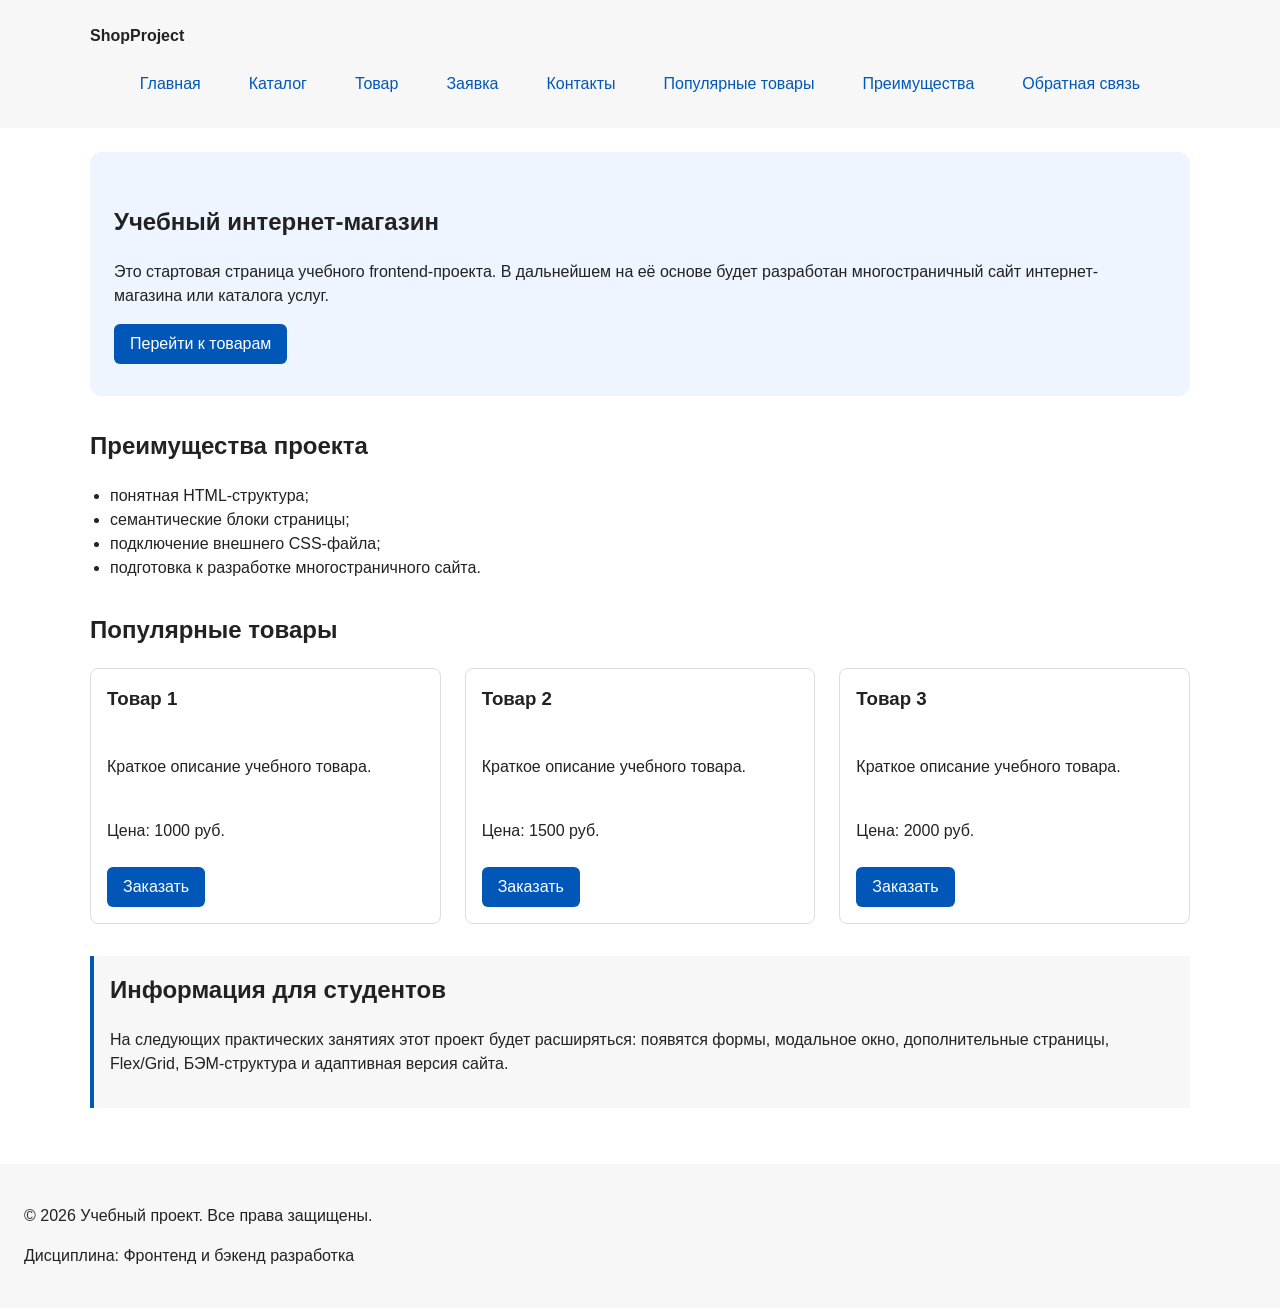
<file: index.html>
﻿<!DOCTYPE html>
<html lang="ru">
<head>
    <meta charset="UTF-8">
    <meta name="viewport" content="width=device-width, initial-scale=1.0">
  <meta name="description" content="Главная страница учебного интернет-магазина ShopProject.">
    <title>Учебный интернет-магазин</title>
    <link rel="stylesheet" href="css/style.css">
    <script src="js/main.js" defer></script>
</head>
<body>

  <!-- Шапка сайта -->
  <header class="site-header">
    <div class="site-header__inner">
      <a class="site-header__logo" href="index.html">ShopProject</a>
      <nav class="site-nav" aria-label="Основная навигация">
        <ul class="site-nav__list">
          <li><a class="site-nav__link" href="index.html">Главная</a></li>
          <li><a class="site-nav__link" href="catalog.html">Каталог</a></li>
          <li><a class="site-nav__link" href="product.html">Товар</a></li>
          <li><a class="site-nav__link" href="order.html">Заявка</a></li>
          <li><a class="site-nav__link" href="contacts.html">Контакты</a></li>
          <li><a class="site-nav__link" href="index.html#popular">Популярные товары</a></li>
          <li><a class="site-nav__link" href="index.html#advantages">Преимущества</a></li>
          <li><a class="site-nav__link" href="index.html#contacts">Обратная связь</a></li>
        </ul>
      </nav>
    </div>
  </header>

  <!-- Основное содержимое страницы -->
  <main>

    <!-- Hero-блок -->
    <section class="hero">
      <h1>Учебный интернет-магазин</h1>
      <p>
        Это стартовая страница учебного frontend-проекта.
        В дальнейшем на её основе будет разработан многостраничный сайт
        интернет-магазина или каталога услуг.
      </p>
      <a class="button" href="#popular">Перейти к товарам</a>
    </section>

    <!-- Блок преимуществ -->
    <section class="section advantages" id="advantages">
      <h2 class="section__title">Преимущества проекта</h2>
      <ul class="advantages__list">
        <li>понятная HTML-структура;</li>
        <li>семантические блоки страницы;</li>
        <li>подключение внешнего CSS-файла;</li>
        <li>подготовка к разработке многостраничного сайта.</li>
      </ul>
    </section>

    <!-- Блок популярных товаров -->
    <section class="section" id="popular">
      <h2 class="section__title">Популярные товары</h2>

      <div class="products-grid">

      <article class="product-card">
        <h3 class="product-card__title">Товар 1</h3>
        <p>Краткое описание учебного товара.</p>
        <p>Цена: 1000 руб.</p>
        <button class="button product-card__button" type="button" data-product="Товар 1">
            Заказать
        </button>
      </article>

      <article class="product-card">
        <h3 class="product-card__title">Товар 2</h3>
        <p>Краткое описание учебного товара.</p>
        <p>Цена: 1500 руб.</p>
        <button class="button product-card__button" type="button" data-product="Товар 2">
            Заказать
        </button>
      </article>

      <article class="product-card">
        <h3 class="product-card__title">Товар 3</h3>
        <p>Краткое описание учебного товара.</p>
        <p>Цена: 2000 руб.</p>
        <button class="button product-card__button" type="button" data-product="Товар 3">
            Заказать
        </button>
      </article>
      </div>
    </section>

    <!-- Дополнительный информационный блок -->
    <aside class="info-panel">
      <h2 class="section__title">Информация для студентов</h2>
      <p>
        На следующих практических занятиях этот проект будет расширяться:
        появятся формы, модальное окно, дополнительные страницы,
        Flex/Grid, БЭМ-структура и адаптивная версия сайта.
      </p>
    </aside>

  </main>

<!-- Модальное окно с формой заявки -->
<dialog class="order-dialog" id="order-dialog" aria-labelledby="order-dialog-title">
    <h2 id="order-dialog-title">Оформление заявки</h2>

    <form class="order-form" id="order-form" action="#" method="post" novalidate>
        <!-- Скрытое поле для выбранного товара -->
        <input id="selected-product" name="selected-product" type="hidden">

        <div class="order-form__field">
        <label class="order-form__label" for="order-name">Имя</label>
        <input
            id="order-name" class="order-form__input"
            name="name"
            type="text"
            placeholder="Введите ваше имя"
            minlength="2"
            autocomplete="given-name"
            required
        >
        </div>

        <div class="order-form__field">
        <label class="order-form__label" for="order-email">E-mail</label>
        <input
            id="order-email" class="order-form__input"
            name="email"
            type="email"
            placeholder="example@mail.ru"
            autocomplete="email"
            required
        >
        </div>

        <div class="order-form__field">
        <label class="order-form__label" for="order-phone">Телефон</label>
        <input
            id="order-phone" class="order-form__input"
            name="phone"
            type="tel"
            inputmode="tel"
            placeholder="+7 (900) 000-00-00"
            pattern="^\+7 \(\d{3}\) \d{3}-\d{2}-\d{2}$"
            required
        >
        <small class="order-form__hint">Формат: +7 (900) 000-00-00</small>
        </div>

        <div class="order-form__field">
        <label class="order-form__label" for="order-date">Дата связи</label>
        <input id="order-date" class="order-form__input" name="date" type="date">
        </div>

        <div class="order-form__field">
        <label class="order-form__label" for="order-topic">Тема заявки</label>
        <select id="order-topic" class="order-form__select" name="topic" required>
            <option value="">Выберите тему</option>
            <option value="product">Заказ товара</option>
            <option value="consultation">Консультация</option>
            <option value="delivery">Доставка</option>
        </select>
        </div>

        <div class="order-form__field">
        <label class="order-form__label" for="order-comment">Комментарий</label>
        <textarea
            id="order-comment" class="order-form__textarea"
            name="comment"
            rows="4"
            placeholder="Укажите дополнительную информацию"
        ></textarea>
        </div>

        <div class="order-form__field order-form__field--checkbox">
        <label>
            <input id="order-agreement" name="agreement" type="checkbox" required>
            Я согласен на обработку данных
        </label>
        </div>

        <div class="order-form__actions">
        <button type="button" id="close-order-dialog">Закрыть</button>
        <button type="submit">Отправить заявку</button>
        </div>
    </form>
    </dialog>

    <!-- Сообщение об успешной отправке -->
    <p class="order-form__success" id="success-message" hidden>
    Форма успешно отправлена!
    </p>
  <!-- Подвал сайта -->
  <footer class="site-footer" id="contacts">
    <p>&copy; 2026 Учебный проект. Все права защищены.</p>
    <p>Дисциплина: Фронтенд и бэкенд разработка</p>
  </footer>

</body>
</html>
</file>
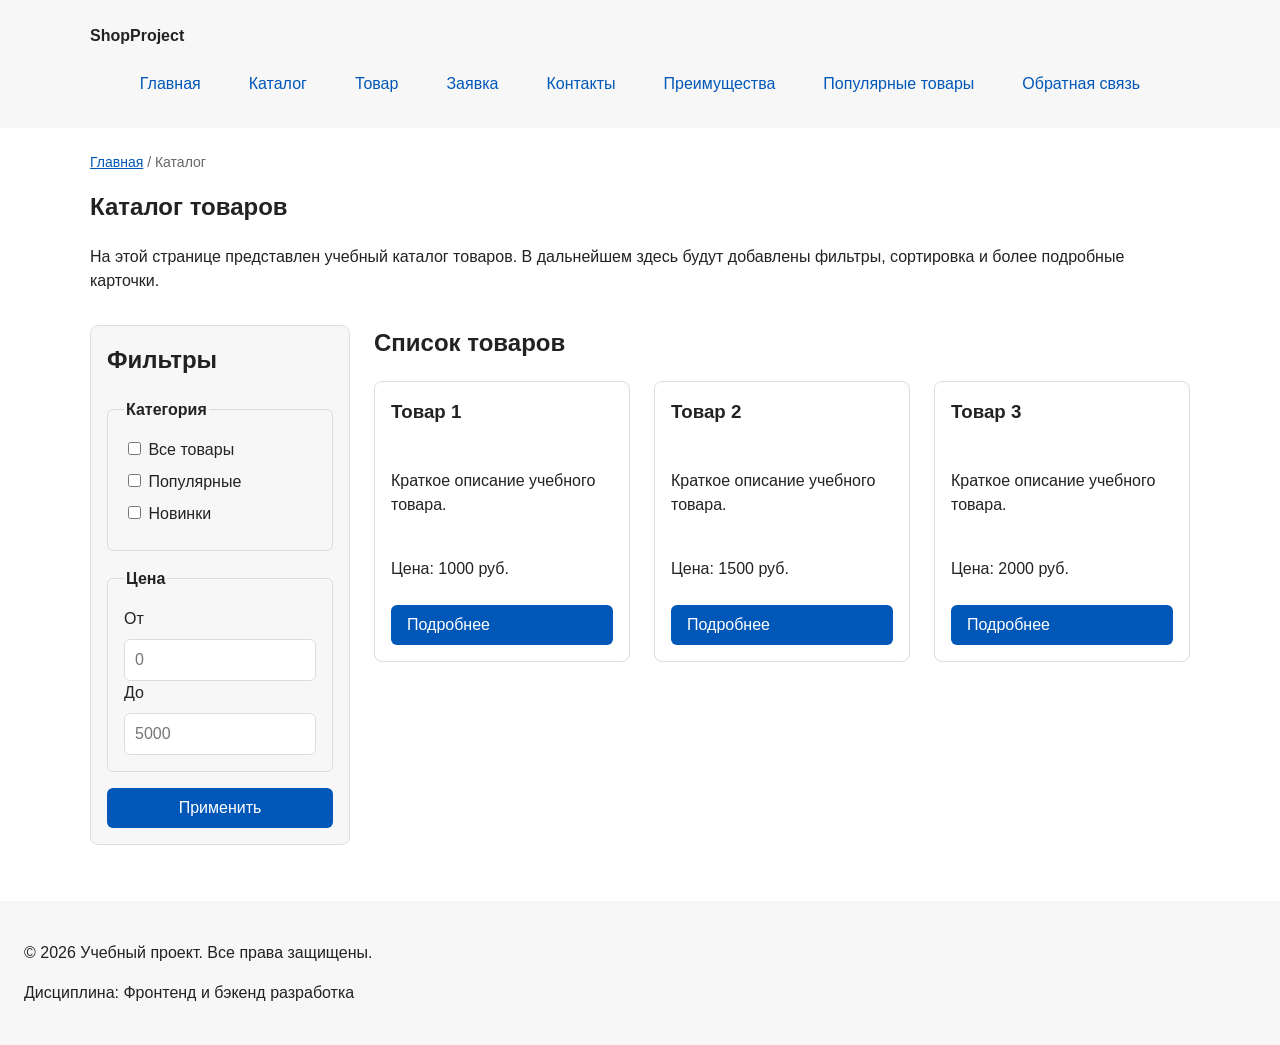
<file: catalog.html>
﻿<!DOCTYPE html>
<html lang="ru">
<head>
  <meta charset="UTF-8">
  <meta name="viewport" content="width=device-width, initial-scale=1.0">
  <meta name="description" content="Каталог товаров учебного интернет-магазина.">
  <title>Каталог товаров – Учебный интернет-магазин</title>
  <link rel="stylesheet" href="css/style.css">
  <script src="js/main.js" defer></script>
</head>
<body>

  <!-- Шапка сайта -->
  <header class="site-header">
    <div class="site-header__inner">
      <a class="site-header__logo" href="index.html">ShopProject</a>
      <nav class="site-nav" aria-label="Основная навигация">
        <ul class="site-nav__list">
          <li><a class="site-nav__link" href="index.html">Главная</a></li>
          <li><a class="site-nav__link" href="catalog.html">Каталог</a></li>
          <li><a class="site-nav__link" href="product.html">Товар</a></li>
          <li><a class="site-nav__link" href="order.html">Заявка</a></li>
          <li><a class="site-nav__link" href="contacts.html">Контакты</a></li>
          <li><a class="site-nav__link" href="index.html#advantages">Преимущества</a></li>
          <li><a class="site-nav__link" href="index.html#popular">Популярные товары</a></li>
          <li><a class="site-nav__link" href="index.html#contacts">Обратная связь</a></li>
        </ul>
      </nav>
    </div>
  </header>

  <!-- Основное содержимое страницы -->
  <main>

    <!-- Хлебные крошки -->
    <nav class="breadcrumbs" aria-label="Хлебные крошки">
      <a class="breadcrumbs__link" href="index.html">Главная</a>
      <span class="breadcrumbs__current">Каталог</span>
    </nav>

    <!-- Заголовок раздела -->
    <section class="section">
      <h1 class="section__title">Каталог товаров</h1>
      <p>
        На этой странице представлен учебный каталог товаров.
        В дальнейшем здесь будут добавлены фильтры, сортировка
        и более подробные карточки.
      </p>
    </section>

    <!-- Список товаров -->
    <section class="catalog-layout">
      <aside class="catalog-filters">
        <h2 class="section__title">Фильтры</h2>
        <form class="catalog-filters__form" action="#" method="get">
          <fieldset class="catalog-filters__fieldset">
            <legend class="catalog-filters__legend">Категория</legend>
            <label class="catalog-filters__label"><input type="checkbox" name="category" value="all"> Все товары</label>
            <label class="catalog-filters__label"><input type="checkbox" name="category" value="popular"> Популярные</label>
            <label class="catalog-filters__label"><input type="checkbox" name="category" value="new"> Новинки</label>
          </fieldset>
          <fieldset class="catalog-filters__fieldset">
            <legend class="catalog-filters__legend">Цена</legend>
            <label class="catalog-filters__label" for="price-from">От</label>
            <input id="price-from" name="price-from" class="catalog-filters__input" type="number" min="0" placeholder="0">
            <label class="catalog-filters__label" for="price-to">До</label>
            <input id="price-to" name="price-to" class="catalog-filters__input" type="number" min="0" placeholder="5000">
          </fieldset>
          <button class="button" type="submit">Применить</button>
        </form>
      </aside>

      <section class="catalog-layout__products">
        <h2 class="section__title">Список товаров</h2>

        <div class="products-grid">

      <article class="product-card">
        <h3 class="product-card__title">Товар 1</h3>
        <p>Краткое описание учебного товара.</p>
        <p>Цена: 1000 руб.</p>
        <a class="button" href="index.html#popular">Подробнее</a>
      </article>

      <article class="product-card">
        <h3 class="product-card__title">Товар 2</h3>
        <p>Краткое описание учебного товара.</p>
        <p>Цена: 1500 руб.</p>
        <a class="button" href="index.html#popular">Подробнее</a>
      </article>

      <article class="product-card">
        <h3 class="product-card__title">Товар 3</h3>
        <p>Краткое описание учебного товара.</p>
        <p>Цена: 2000 руб.</p>
        <a class="button" href="index.html#popular">Подробнее</a>
      </article>
        </div>
      </section>
    </section>

  </main>

  <!-- Подвал сайта -->
  <footer class="site-footer">
    <p>&copy; 2026 Учебный проект. Все права защищены.</p>
    <p>Дисциплина: Фронтенд и бэкенд разработка</p>
  </footer>

</body>
</html>
</file>
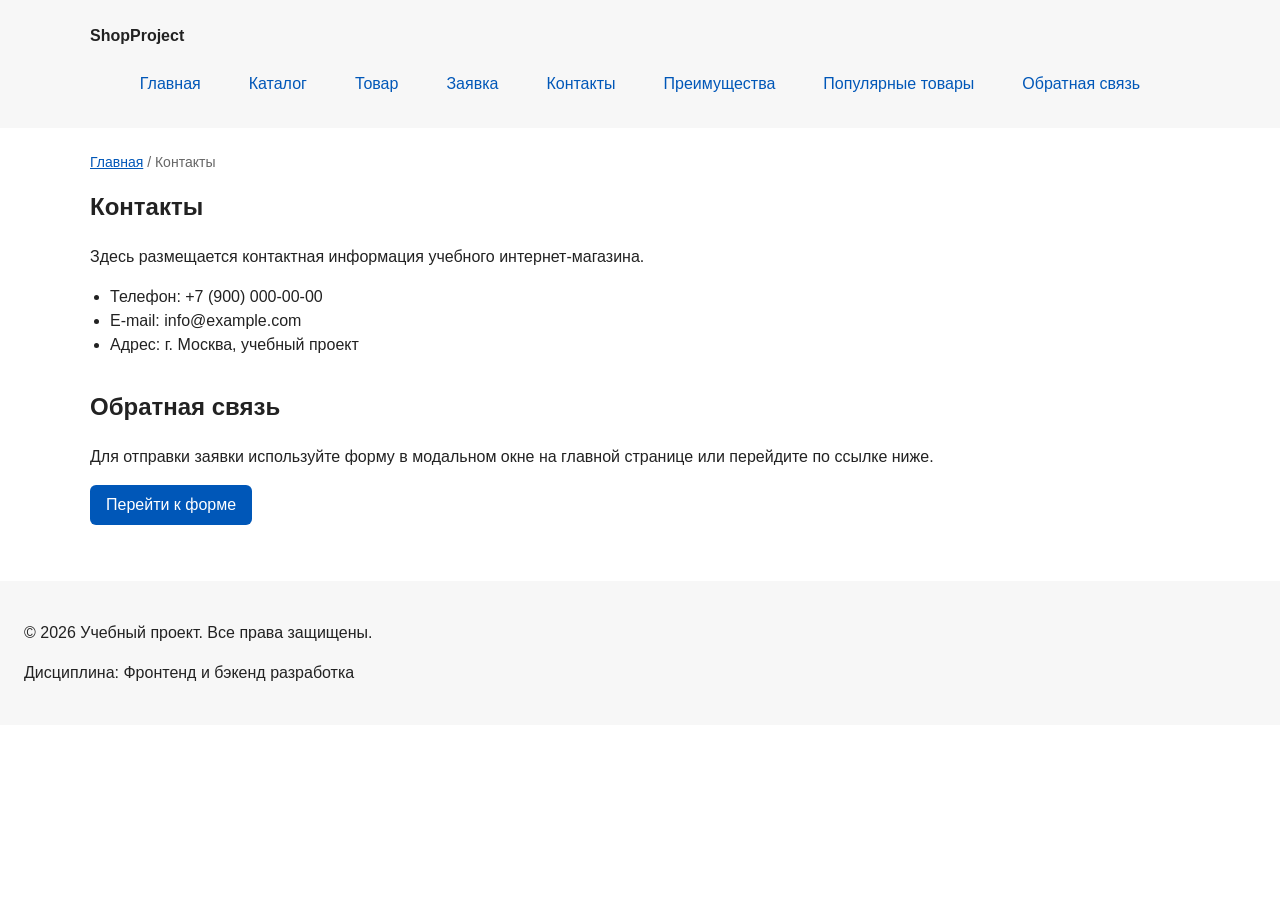
<file: contacts.html>
﻿<!DOCTYPE html>
<html lang="ru">
<head>
  <meta charset="UTF-8">
  <meta name="viewport" content="width=device-width, initial-scale=1.0">
  <meta name="description" content="Контактная информация учебного интернет-магазина.">
  <title>Контакты – Учебный интернет-магазин</title>
  <link rel="stylesheet" href="css/style.css">
  <script src="js/main.js" defer></script>
</head>
<body>

  <!-- Шапка сайта -->
  <header class="site-header">
    <div class="site-header__inner">
      <a class="site-header__logo" href="index.html">ShopProject</a>
      <nav class="site-nav" aria-label="Основная навигация">
        <ul class="site-nav__list">
          <li><a class="site-nav__link" href="index.html">Главная</a></li>
          <li><a class="site-nav__link" href="catalog.html">Каталог</a></li>
          <li><a class="site-nav__link" href="product.html">Товар</a></li>
          <li><a class="site-nav__link" href="order.html">Заявка</a></li>
          <li><a class="site-nav__link" href="contacts.html">Контакты</a></li>
          <li><a class="site-nav__link" href="index.html#advantages">Преимущества</a></li>
          <li><a class="site-nav__link" href="index.html#popular">Популярные товары</a></li>
          <li><a class="site-nav__link" href="index.html#contacts">Обратная связь</a></li>
        </ul>
      </nav>
    </div>
  </header>

  <!-- Основное содержимое страницы -->
  <main>

    <!-- Хлебные крошки -->
    <nav class="breadcrumbs" aria-label="Хлебные крошки">
      <a class="breadcrumbs__link" href="index.html">Главная</a>
      <span class="breadcrumbs__current">Контакты</span>
    </nav>

    <!-- Контактная информация -->
    <section class="section contacts">
      <h1 class="section__title">Контакты</h1>
      <p>
        Здесь размещается контактная информация учебного интернет-магазина.
      </p>
      <ul class="contacts__list">
        <li>Телефон: +7 (900) 000-00-00</li>
        <li>E-mail: info@example.com</li>
        <li>Адрес: г. Москва, учебный проект</li>
      </ul>
    </section>

    <!-- Обратная связь -->
    <section class="section" id="feedback">
      <h2 class="section__title">Обратная связь</h2>
      <p>
        Для отправки заявки используйте форму в модальном окне
        на главной странице или перейдите по ссылке ниже.
      </p>
      <a class="button" href="index.html#contacts">Перейти к форме</a>
    </section>

  </main>

  <!-- Подвал сайта -->
  <footer class="site-footer">
    <p>&copy; 2026 Учебный проект. Все права защищены.</p>
    <p>Дисциплина: Фронтенд и бэкенд разработка</p>
  </footer>

</body>
</html>
</file>
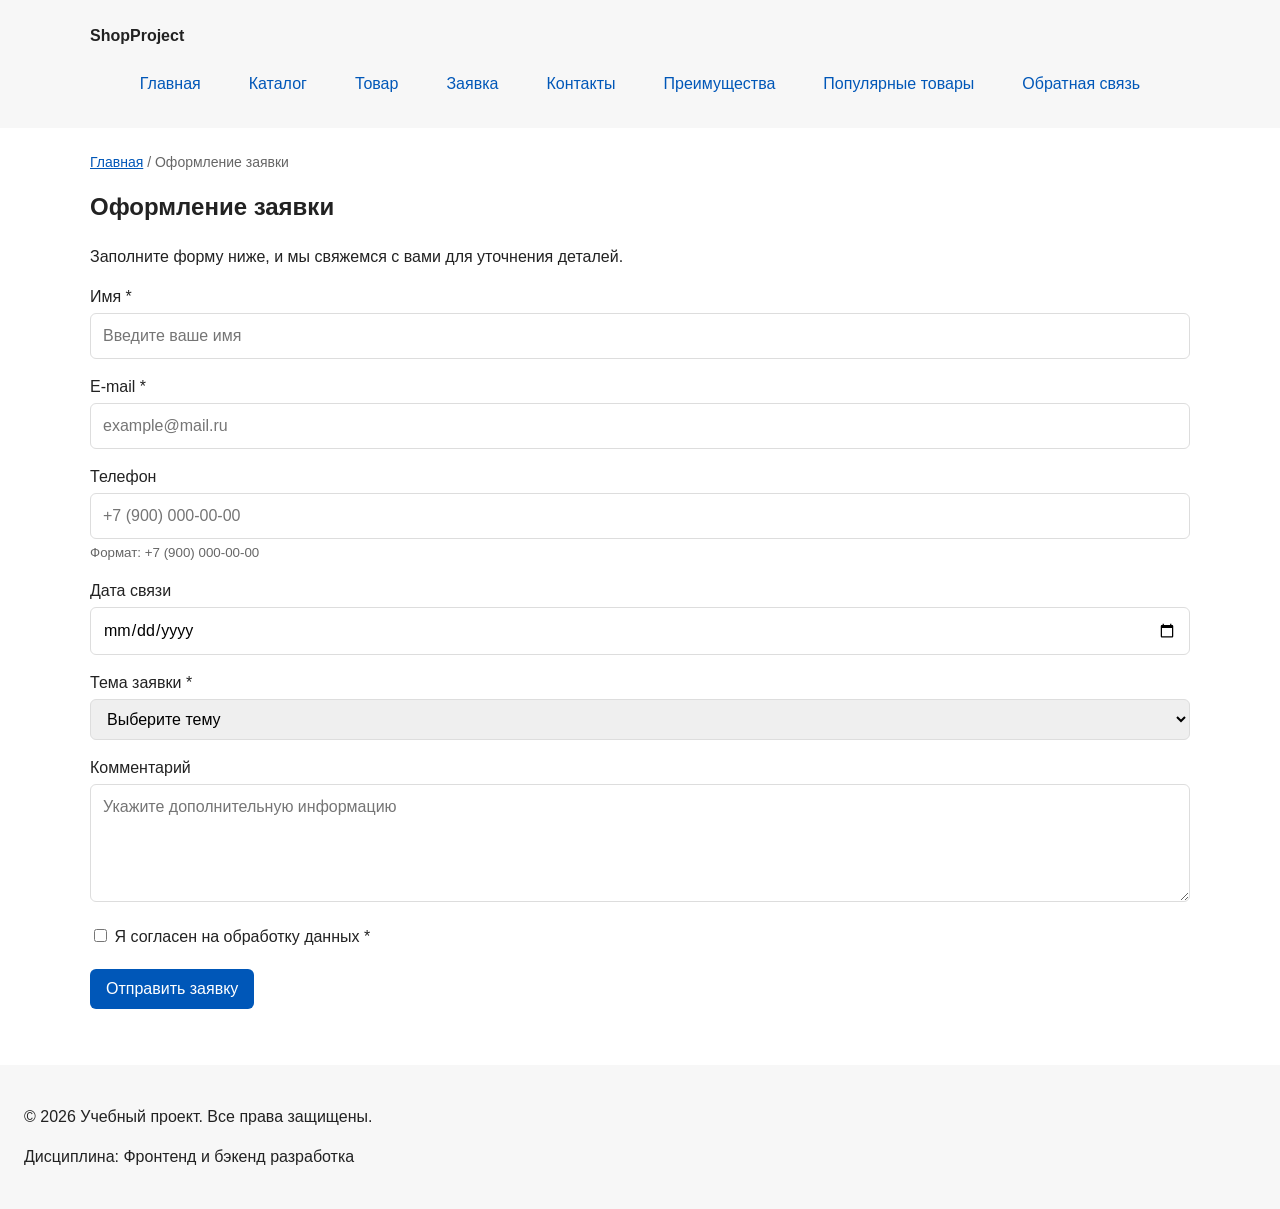
<file: order.html>
﻿<!DOCTYPE html>
<html lang="ru">
<head>
  <meta charset="UTF-8">
  <meta name="viewport" content="width=device-width, initial-scale=1.0">
  <meta name="description" content="Страница оформления заявки учебного интернет-магазина.">
  <title>Оформление заявки – Учебный интернет-магазин</title>
  <link rel="stylesheet" href="css/style.css">
  <script src="js/main.js" defer></script>
</head>
<body>

  <!-- Шапка сайта -->
  <header class="site-header">
    <div class="site-header__inner">
      <a class="site-header__logo" href="index.html">ShopProject</a>
      <nav class="site-nav" aria-label="Основная навигация">
        <ul class="site-nav__list">
          <li><a class="site-nav__link" href="index.html">Главная</a></li>
          <li><a class="site-nav__link" href="catalog.html">Каталог</a></li>
          <li><a class="site-nav__link" href="product.html">Товар</a></li>
          <li><a class="site-nav__link" href="order.html">Заявка</a></li>
          <li><a class="site-nav__link" href="contacts.html">Контакты</a></li>
          <li><a class="site-nav__link" href="index.html#advantages">Преимущества</a></li>
          <li><a class="site-nav__link" href="index.html#popular">Популярные товары</a></li>
          <li><a class="site-nav__link" href="index.html#contacts">Обратная связь</a></li>
        </ul>
      </nav>
    </div>
  </header>

  <!-- Основное содержимое страницы -->
  <main>

    <!-- Хлебные крошки -->
    <nav class="breadcrumbs" aria-label="Хлебные крошки">
      <a class="breadcrumbs__link" href="index.html">Главная</a>
      <span class="breadcrumbs__current">Оформление заявки</span>
    </nav>

    <!-- Форма заявки -->
    <section class="section">
      <h1 class="section__title">Оформление заявки</h1>
      <p>Заполните форму ниже, и мы свяжемся с вами для уточнения деталей.</p>

      <form class="order-form" id="order-form" action="#" method="post" novalidate>
        <input id="selected-product" name="selected-product" type="hidden">

        <div class="order-form__field">
          <label class="order-form__label" for="order-name">Имя *</label>
          <input class="order-form__input" id="order-name" name="name" type="text" placeholder="Введите ваше имя" minlength="2" required>
        </div>

        <div class="order-form__field">
          <label class="order-form__label" for="order-email">E-mail *</label>
          <input class="order-form__input" id="order-email" name="email" type="email" placeholder="example@mail.ru" required>
        </div>

        <div class="order-form__field">
          <label class="order-form__label" for="order-phone">Телефон</label>
          <input class="order-form__input" id="order-phone" name="phone" type="tel" placeholder="+7 (900) 000-00-00" pattern="^\+7 \(\d{3}\) \d{3}-\d{2}-\d{2}$">
          <small class="order-form__hint">Формат: +7 (900) 000-00-00</small>
        </div>

        <div class="order-form__field">
          <label class="order-form__label" for="order-date">Дата связи</label>
          <input class="order-form__input" id="order-date" name="date" type="date">
        </div>

        <div class="order-form__field">
          <label class="order-form__label" for="order-topic">Тема заявки *</label>
          <select class="order-form__select" id="order-topic" name="topic" required>
            <option value="">Выберите тему</option>
            <option value="product">Заказ товара</option>
            <option value="consultation">Консультация</option>
            <option value="delivery">Доставка</option>
          </select>
        </div>

        <div class="order-form__field">
          <label class="order-form__label" for="order-comment">Комментарий</label>
          <textarea class="order-form__textarea" id="order-comment" name="comment" rows="4" placeholder="Укажите дополнительную информацию"></textarea>
        </div>

        <div class="order-form__field order-form__field--checkbox">
          <label>
            <input id="order-agreement" name="agreement" type="checkbox" required>
            Я согласен на обработку данных *
          </label>
        </div>

        <div class="order-form__actions">
          <button class="button" type="submit">Отправить заявку</button>
        </div>
      </form>

      <!-- Сообщение об успешной отправке -->
      <p class="order-form__success" id="success-message" hidden>
        Форма успешно отправлена!
      </p>

    </section>

  </main>

  <!-- Подвал сайта -->
  <footer class="site-footer" id="contacts">
    <p>&copy; 2026 Учебный проект. Все права защищены.</p>
    <p>Дисциплина: Фронтенд и бэкенд разработка</p>
  </footer>

</body>
</html>
</file>
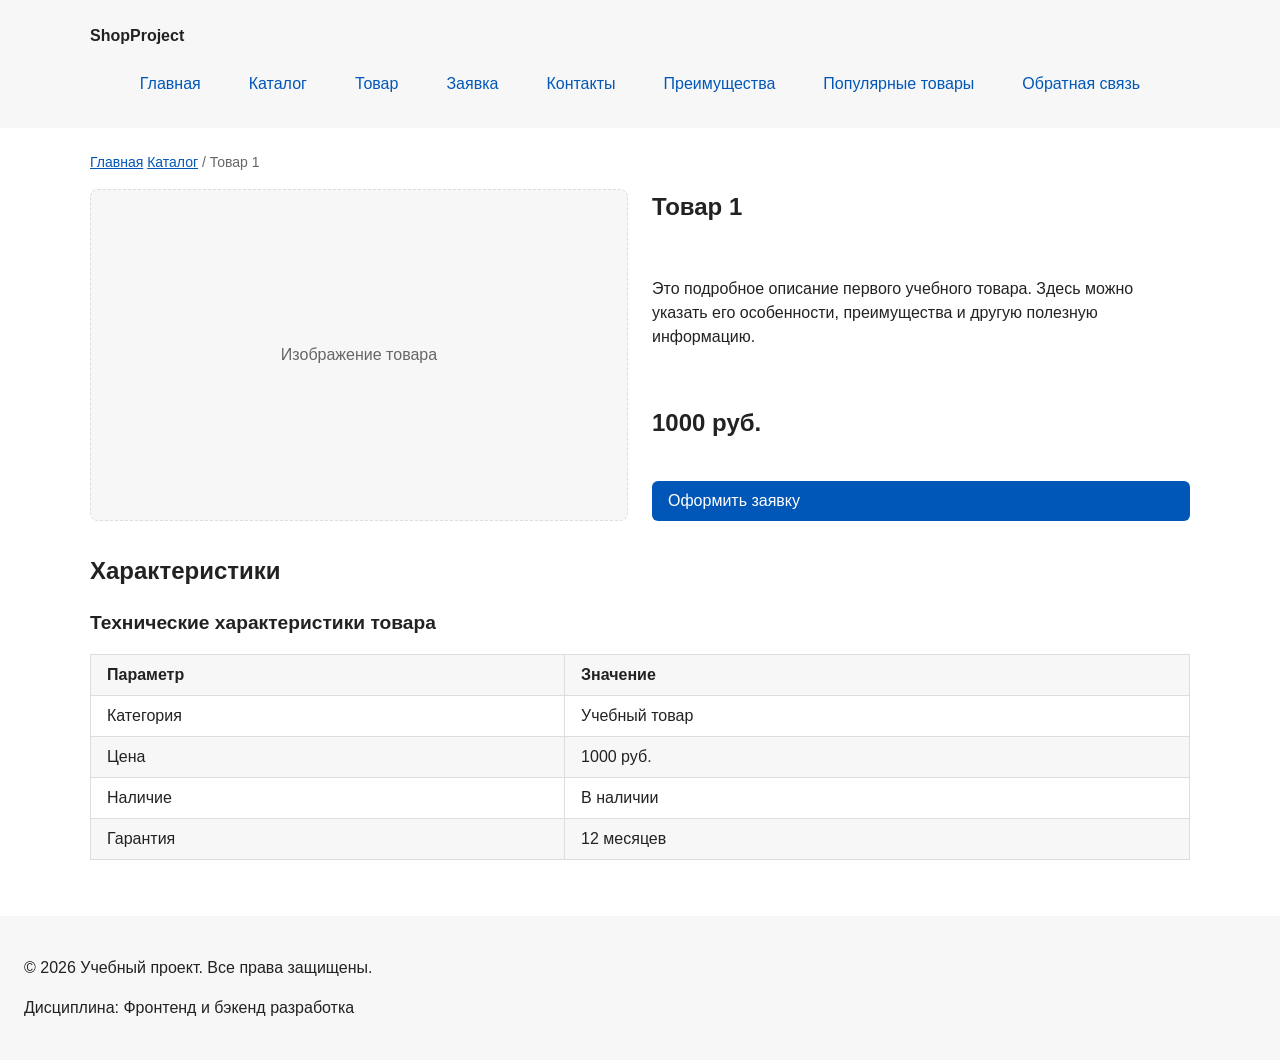
<file: product.html>
﻿<!DOCTYPE html>
<html lang="ru">
<head>
  <meta charset="UTF-8">
  <meta name="viewport" content="width=device-width, initial-scale=1.0">
  <meta name="description" content="Страница товара учебного интернет-магазина.">
  <title>Товар 1 – Учебный интернет-магазин</title>
  <link rel="stylesheet" href="css/style.css">
  <script src="js/main.js" defer></script>
</head>
<body>

  <!-- Шапка сайта -->
  <header class="site-header">
    <div class="site-header__inner">
      <a class="site-header__logo" href="index.html">ShopProject</a>
      <nav class="site-nav" aria-label="Основная навигация">
        <ul class="site-nav__list">
          <li><a class="site-nav__link" href="index.html">Главная</a></li>
          <li><a class="site-nav__link" href="catalog.html">Каталог</a></li>
          <li><a class="site-nav__link" href="product.html">Товар</a></li>
          <li><a class="site-nav__link" href="order.html">Заявка</a></li>
          <li><a class="site-nav__link" href="contacts.html">Контакты</a></li>
          <li><a class="site-nav__link" href="index.html#advantages">Преимущества</a></li>
          <li><a class="site-nav__link" href="index.html#popular">Популярные товары</a></li>
          <li><a class="site-nav__link" href="index.html#contacts">Обратная связь</a></li>
        </ul>
      </nav>
    </div>
  </header>

  <!-- Основное содержимое страницы -->
  <main>

    <!-- Хлебные крошки -->
    <nav class="breadcrumbs" aria-label="Хлебные крошки">
      <a class="breadcrumbs__link" href="index.html">Главная</a>
      <a class="breadcrumbs__link" href="catalog.html">Каталог</a>
      <span class="breadcrumbs__current">Товар 1</span>
    </nav>

    <!-- Карточка товара -->
    <section class="section product-page">
      <div class="product-page__layout">
        <!-- Изображение товара (заглушка) -->
        <div class="product-page__image-placeholder">
          <span>Изображение товара</span>
        </div>
        
        <!-- Информация о товаре -->
        <div class="product-page__info">
          <h1 class="section__title">Товар 1</h1>
          <p class="product-page__description">
            Это подробное описание первого учебного товара. Здесь можно указать его особенности, преимущества и другую полезную информацию.
          </p>
          <p class="product-page__price">1000 руб.</p>
          <a class="button" href="order.html">Оформить заявку</a>
        </div>
      </div>

      <!-- Таблица характеристик -->
      <h2 class="section__title">Характеристики</h2>
      <div class="table-wrapper">
        <table class="product-table">
          <caption>Технические характеристики товара</caption>
          <thead>
            <tr>
              <th>Параметр</th>
              <th>Значение</th>
            </tr>
          </thead>
          <tbody>
            <tr>
              <td>Категория</td>
              <td>Учебный товар</td>
            </tr>
            <tr>
              <td>Цена</td>
              <td>1000 руб.</td>
            </tr>
            <tr>
              <td>Наличие</td>
              <td>В наличии</td>
            </tr>
            <tr>
              <td>Гарантия</td>
              <td>12 месяцев</td>
            </tr>
          </tbody>
        </table>
      </div>
    </section>

  </main>

  <!-- Подвал сайта -->
  <footer class="site-footer" id="contacts">
    <p>&copy; 2026 Учебный проект. Все права защищены.</p>
    <p>Дисциплина: Фронтенд и бэкенд разработка</p>
  </footer>

  <!-- Модальное окно с формой заявки (для работы кнопок "Заказать") -->
  <dialog class="order-dialog" id="order-dialog" aria-labelledby="order-dialog-title">
    <h2 id="order-dialog-title">Оформление заявки</h2>
    <form class="order-form" id="order-form" action="#" method="post" novalidate>
      <input id="selected-product" name="selected-product" type="hidden">
      <div class="order-form__field">
        <label class="order-form__label" for="order-name">Имя</label>
        <input class="order-form__input" id="order-name" name="name" type="text" placeholder="Введите ваше имя" minlength="2" required>
      </div>
      <div class="order-form__field">
        <label class="order-form__label" for="order-email">E-mail</label>
        <input class="order-form__input" id="order-email" name="email" type="email" placeholder="example@mail.ru" required>
      </div>
      <div class="order-form__field">
        <label class="order-form__label" for="order-phone">Телефон</label>
        <input class="order-form__input" id="order-phone" name="phone" type="tel" placeholder="+7 (900) 000-00-00" pattern="^\+7 \(\d{3}\) \d{3}-\d{2}-\d{2}$" required>
        <small class="order-form__hint">Формат: +7 (900) 000-00-00</small>
      </div>
      <div class="order-form__field">
        <label class="order-form__label" for="order-topic">Тема заявки</label>
        <select class="order-form__select" id="order-topic" name="topic" required>
          <option value="">Выберите тему</option>
          <option value="product">Заказ товара</option>
          <option value="consultation">Консультация</option>
        </select>
      </div>
      <div class="order-form__field">
        <label class="order-form__label" for="order-comment">Комментарий</label>
        <textarea class="order-form__textarea" id="order-comment" name="comment" rows="4"></textarea>
      </div>
      <div class="order-form__field order-form__field--checkbox">
        <label>
          <input id="order-agreement" name="agreement" type="checkbox" required>
          Я согласен на обработку данных
        </label>
      </div>
      <div class="order-form__actions">
        <button type="button" id="close-order-dialog">Закрыть</button>
        <button type="submit">Отправить заявку</button>
      </div>
    </form>
  </dialog>

  <!-- Сообщение об успешной отправке -->
  <p class="order-form__success" id="success-message" hidden>
    Форма успешно отправлена!
  </p>

</body>
</html>
</file>
<file: css/style.css>
﻿/* ===================================
   1. Переменные проекта
   =================================== */

:root {
  --color-bg: #ffffff;
  --color-text: #222222;
  --color-muted: #666666;
  --color-primary: #0057b8;
  --color-primary-dark: #003f86;
  --color-border: #dddddd;
  --color-surface: #f7f7f7;
  --color-surface-accent: #eef5ff;
  --color-danger: #b00020;
  --color-success: #168a2f;
  --color-success-bg: #eefaf0;
  --color-white: #ffffff;

  --space-xs: 4px;
  --space-sm: 8px;
  --space-md: 16px;
  --space-lg: 24px;
  --space-xl: 32px;

  --radius-sm: 6px;
  --radius-md: 8px;
  --radius-lg: 12px;

  --container-width: 1100px;
}


/* ===================================
   2. Базовые стили
   =================================== */

* {
  box-sizing: border-box;
}

body {
  margin: 0;
  font-family: Arial, sans-serif;
  line-height: 1.5;
  color: var(--color-text);
  background-color: var(--color-bg);
}

html {
  scroll-behavior: smooth;
}

:target {
  outline: 2px dashed var(--color-primary);
  outline-offset: 4px;
}

main {
  padding: var(--space-lg);
}


/* ===================================
   3. Общие элементы интерфейса
   =================================== */

a {
  color: var(--color-primary);
}

a:hover {
  color: var(--color-primary-dark);
}

a:focus-visible {
  outline: 2px solid var(--color-primary);
  outline-offset: 3px;
}


/* ===================================
   4. Блок: site-header
   =================================== */

.site-header {
  background-color: var(--color-surface);
  padding: var(--space-lg);
}

.site-header__inner {
  max-width: var(--container-width);
  margin: 0 auto;
}

.site-header__logo {
  font-weight: bold;
  text-decoration: none;
  color: var(--color-text);
}


/* ===================================
   5. Блок: site-nav
   =================================== */

.site-nav__list {
  display: flex;
  flex-wrap: wrap;
  justify-content: center;
  align-items: center;
  gap: var(--space-md);
  padding: 0;
  margin: var(--space-md) 0 0;
  list-style: none;
}

.site-nav__link {
  display: inline-block;
  padding: var(--space-sm) var(--space-md);
  color: var(--color-primary);
  text-decoration: none;
  border-radius: var(--radius-sm);
}

.site-nav__link:hover {
  color: var(--color-white);
  background-color: var(--color-primary);
}

.site-nav__link:focus-visible {
  outline: 2px solid var(--color-primary);
  outline-offset: 3px;
}


/* ===================================
   6. Блок: hero
   =================================== */

.hero {
  max-width: var(--container-width);
  margin: 0 auto var(--space-xl);
  padding: var(--space-xl) var(--space-lg);
  background-color: var(--color-surface-accent);
  border-radius: var(--radius-lg);
}


/* ===================================
   7. Блок: section
   =================================== */

.section {
  max-width: var(--container-width);
  margin: 0 auto var(--space-xl);
}

.section__title {
  margin-top: 0;
}


/* ===================================
   8. Блок: advantages
   =================================== */

.advantages__list {
  padding-left: 20px;
}


/* ===================================
   9. Блок: info-panel
   =================================== */

.info-panel {
  max-width: var(--container-width);
  margin: 0 auto var(--space-xl);
  padding: var(--space-md);
  border-left: 4px solid var(--color-primary);
  background-color: var(--color-surface);
}


/* ===================================
   10. Блок: products-grid
   =================================== */

.products-grid {
  display: grid;
  grid-template-columns: repeat(3, 1fr);
  gap: var(--space-lg);
}


/* ===================================
   11. Блок: product-card
   =================================== */

.product-card {
  display: flex;
  flex-direction: column;
  gap: var(--space-sm);
  padding: var(--space-md);
  border: 1px solid var(--color-border);
  border-radius: var(--radius-md);
  background-color: var(--color-bg);
}

.product-card:hover {
  border-color: var(--color-primary);
}

.product-card__title {
  margin-top: 0;
}

.product-card__button {
  margin-top: auto;
  align-self: flex-start;
}


/* ===================================
   12. Блок: button
   =================================== */

.button {
  display: inline-block;
  padding: var(--space-sm) var(--space-md);
  color: var(--color-white);
  background-color: var(--color-primary);
  text-decoration: none;
  border: none;
  border-radius: var(--radius-sm);
  cursor: pointer;
  font: inherit;
}

.button:hover {
  background-color: var(--color-primary-dark);
}

.button:focus-visible {
  outline: 2px solid var(--color-primary);
  outline-offset: 3px;
}

.button:disabled {
  opacity: 0.6;
  cursor: not-allowed;
}


/* ===================================
   13. Блок: breadcrumbs
   =================================== */

.breadcrumbs {
  max-width: var(--container-width);
  margin: 0 auto var(--space-md);
  font-size: 14px;
  color: var(--color-muted);
}

.breadcrumbs__link {
  color: var(--color-primary);
}

.breadcrumbs__current::before {
  content: " / ";
  color: var(--color-muted);
}


/* ===================================
   14. Блок: contacts
   =================================== */

.contacts__list {
  padding-left: 20px;
}


/* ===================================
   15. Блок: catalog-layout
   =================================== */

.catalog-layout {
  max-width: var(--container-width);
  margin: 0 auto var(--space-xl);
  display: grid;
  grid-template-columns: 260px 1fr;
  grid-template-areas: "filters products";
  gap: var(--space-lg);
}

.catalog-layout__products {
  grid-area: products;
}


/* ===================================
   16. Блок: catalog-filters
   =================================== */

.catalog-filters {
  grid-area: filters;
  padding: var(--space-md);
  border: 1px solid var(--color-border);
  border-radius: var(--radius-md);
  background-color: var(--color-surface);
}

.catalog-filters__form {
  display: grid;
  gap: var(--space-md);
}

.catalog-filters__fieldset {
  margin: 0;
  padding: var(--space-md);
  border: 1px solid var(--color-border);
  border-radius: var(--radius-sm);
}

.catalog-filters__legend {
  font-weight: 700;
}

.catalog-filters__label {
  display: block;
  margin-bottom: var(--space-sm);
}

.catalog-filters__input {
  width: 100%;
  padding: 8px 10px;
  border: 1px solid var(--color-border);
  border-radius: var(--radius-sm);
  font: inherit;
}


/* ===================================
   17. Блок: order-dialog
   =================================== */

.order-dialog {
  width: min(100% - 32px, 560px);
  padding: var(--space-lg);
  border: none;
  border-radius: var(--radius-lg);
}

.order-dialog::backdrop {
  background-color: rgba(0, 0, 0, 0.5);
}


/* ===================================
   18. Блок: order-form
   =================================== */

.order-form__field {
  margin-bottom: var(--space-md);
}

.order-form__label {
  display: block;
  margin-bottom: var(--space-xs);
}

.order-form__input,
.order-form__select,
.order-form__textarea {
  width: 100%;
  padding: 10px 12px;
  border: 1px solid var(--color-border);
  border-radius: var(--radius-sm);
  font: inherit;
}

.order-form__input[type="checkbox"] {
  width: auto;
}

.order-form__hint {
  display: block;
  margin-top: var(--space-xs);
  color: var(--color-muted);
}

.order-form__input:hover,
.order-form__select:hover,
.order-form__textarea:hover {
  border-color: var(--color-primary);
}

.order-form__input:focus-visible,
.order-form__select:focus-visible,
.order-form__textarea:focus-visible {
  outline: 2px solid var(--color-primary);
  outline-offset: 3px;
}

.order-form__input[aria-invalid="true"],
.order-form__select[aria-invalid="true"],
.order-form__textarea[aria-invalid="true"] {
  border-color: var(--color-danger);
}

.order-form__actions {
  display: flex;
  gap: 12px;
  margin-top: 20px;
}

.order-form__success {
  max-width: var(--container-width);
  margin: var(--space-lg) auto;
  padding: var(--space-md);
  border-left: 4px solid var(--color-success);
  background-color: var(--color-success-bg);
}


/* ===================================
   19. Блок: site-footer
   =================================== */

.site-footer {
  padding: var(--space-lg);
  background-color: var(--color-surface);
}

/* ===================================
   Стили для страницы товара (product.html)
   =================================== */

.product-page__layout {
  display: grid;
  grid-template-columns: 1fr 1fr;
  gap: var(--space-lg);
  margin-bottom: var(--space-xl);
}

.product-page__image-placeholder {
  display: flex;
  align-items: center;
  justify-content: center;
  min-height: 300px;
  background-color: var(--color-surface);
  border: 1px dashed var(--color-border);
  border-radius: var(--radius-md);
  color: var(--color-muted);
}

.product-page__info {
  display: flex;
  flex-direction: column;
  gap: var(--space-md);
}

.product-page__price {
  font-size: 1.5rem;
  font-weight: bold;
  color: var(--color-text);
}

/* Адаптивность для страницы товара */
@media (max-width: 768px) {
  .product-page__layout {
    grid-template-columns: 1fr;
  }
}

/* Обертка для таблицы */
.table-wrapper {
  overflow-x: auto;
}

/* Таблица характеристик */
.product-table {
  width: 100%;
  min-width: 400px;
  border-collapse: collapse;
}

.product-table caption {
  font-size: 1.2rem;
  font-weight: bold;
  margin-bottom: var(--space-md);
  text-align: left;
}

.product-table th,
.product-table td {
  padding: var(--space-sm) var(--space-md);
  border: 1px solid var(--color-border);
  text-align: left;
}

.product-table thead th {
  background-color: var(--color-surface);
}

.product-table tbody tr:nth-child(even) {
  background-color: var(--color-surface);
}
</file>
